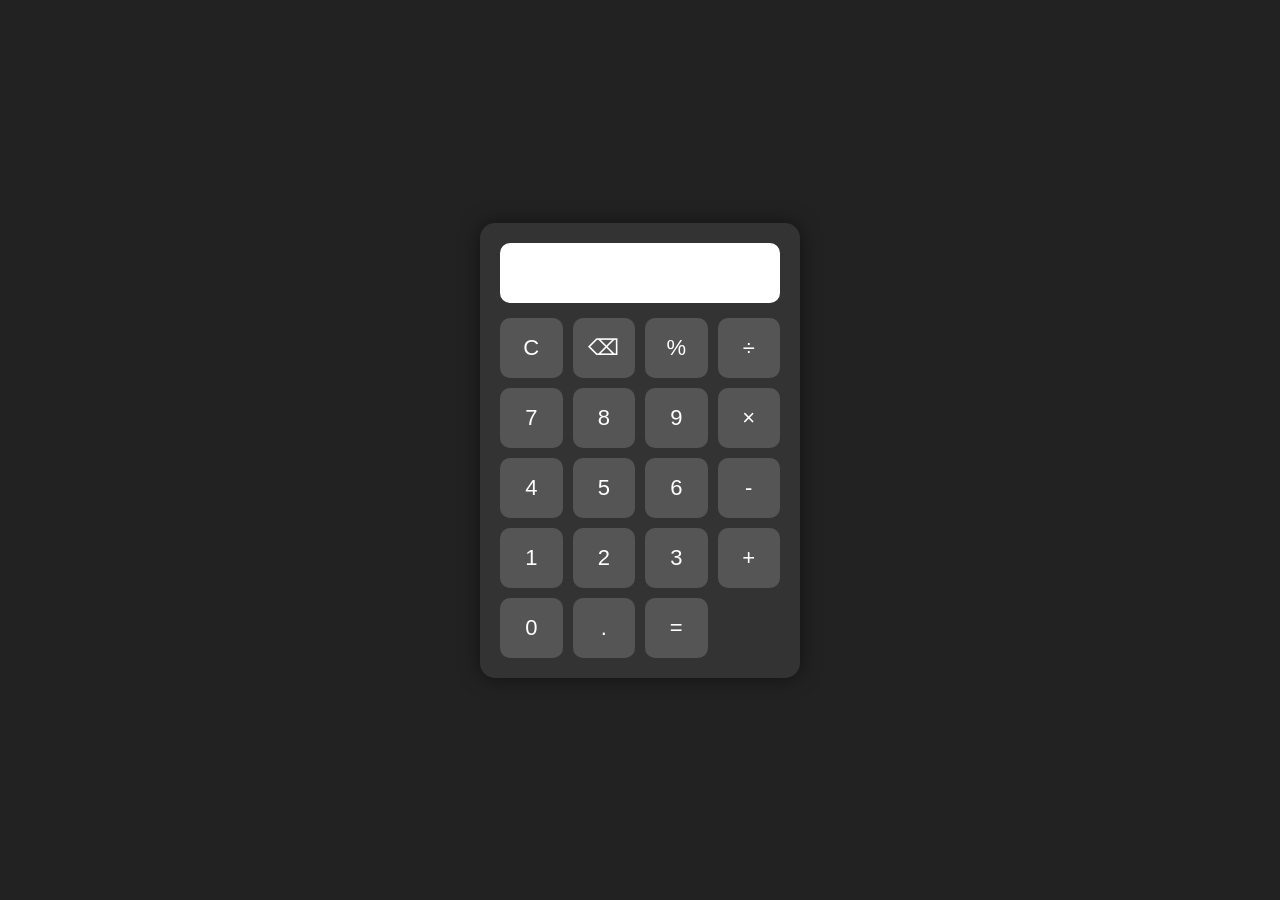
<file: index.html>
<!DOCTYPE html>
<html lang="en">
<head>
    <meta charset="UTF-8">
    <meta name="viewport" content="width=device-width, initial-scale=1.0">
    <title>Calculator</title>
    <meta name="google-site-verification" content="6_45Fzxu5yqsElNa9LZnHl3kLcZhoq90Qa9Shrsh4_I" />

    <!-- CSS File -->
    <link rel="stylesheet" href="style.css">
</head>
<body>

    <div class="calculator">

        <!-- Display -->
        <input type="text" id="display" readonly>

        <!-- Buttons -->
 
<div class="buttons">

    <button onclick="clearDisplay()">C</button>
    <button onclick="backspace()">⌫</button>
    <button onclick="appendValue('%')">%</button>
    <button onclick="appendValue('/')">÷</button>

    <button onclick="appendValue('7')">7</button>
    <button onclick="appendValue('8')">8</button>
    <button onclick="appendValue('9')">9</button>
    <button onclick="appendValue('*')">×</button>

    <button onclick="appendValue('4')">4</button>
    <button onclick="appendValue('5')">5</button>
    <button onclick="appendValue('6')">6</button>
    <button onclick="appendValue('-')">-</button>

    <button onclick="appendValue('1')">1</button>
    <button onclick="appendValue('2')">2</button>
    <button onclick="appendValue('3')">3</button>
    <button onclick="appendValue('+')">+</button>

    <button onclick="appendValue('0')">0</button>
    <button onclick="appendValue('.')">.</button>
    <button onclick="calculate()">=</button>

</div>

 

 

    <!-- JavaScript File -->
    <script src="script.js"></script>

</body>
</html>
</file>
<file: style.css>
*{
    margin:0;
    padding:0;
    box-sizing:border-box;
    font-family:Arial, sans-serif;
}

body{
    background:#222;
    display:flex;
    justify-content:center;
    align-items:center;
    height:100vh;
}

.calculator{
    background:#333;
    padding:20px;
    border-radius:15px;
    width:320px;
    box-shadow:0 0 20px rgba(0,0,0,0.5);
}

#display{
    width:100%;
    height:60px;
    margin-bottom:15px;
    font-size:28px;
    text-align:right;
    padding:10px;
    border:none;
    border-radius:10px;
    background:#fff;
}

.buttons{
    display:grid;
    grid-template-columns:repeat(4,1fr);
    gap:10px;
}

button{
    height:60px;
    font-size:22px;
    border:none;
    border-radius:10px;
    background:#555;
    color:white;
    cursor:pointer;
}

button:hover{
    background:#777;
}

button:active{
    transform:scale(0.95);
}
</file>
